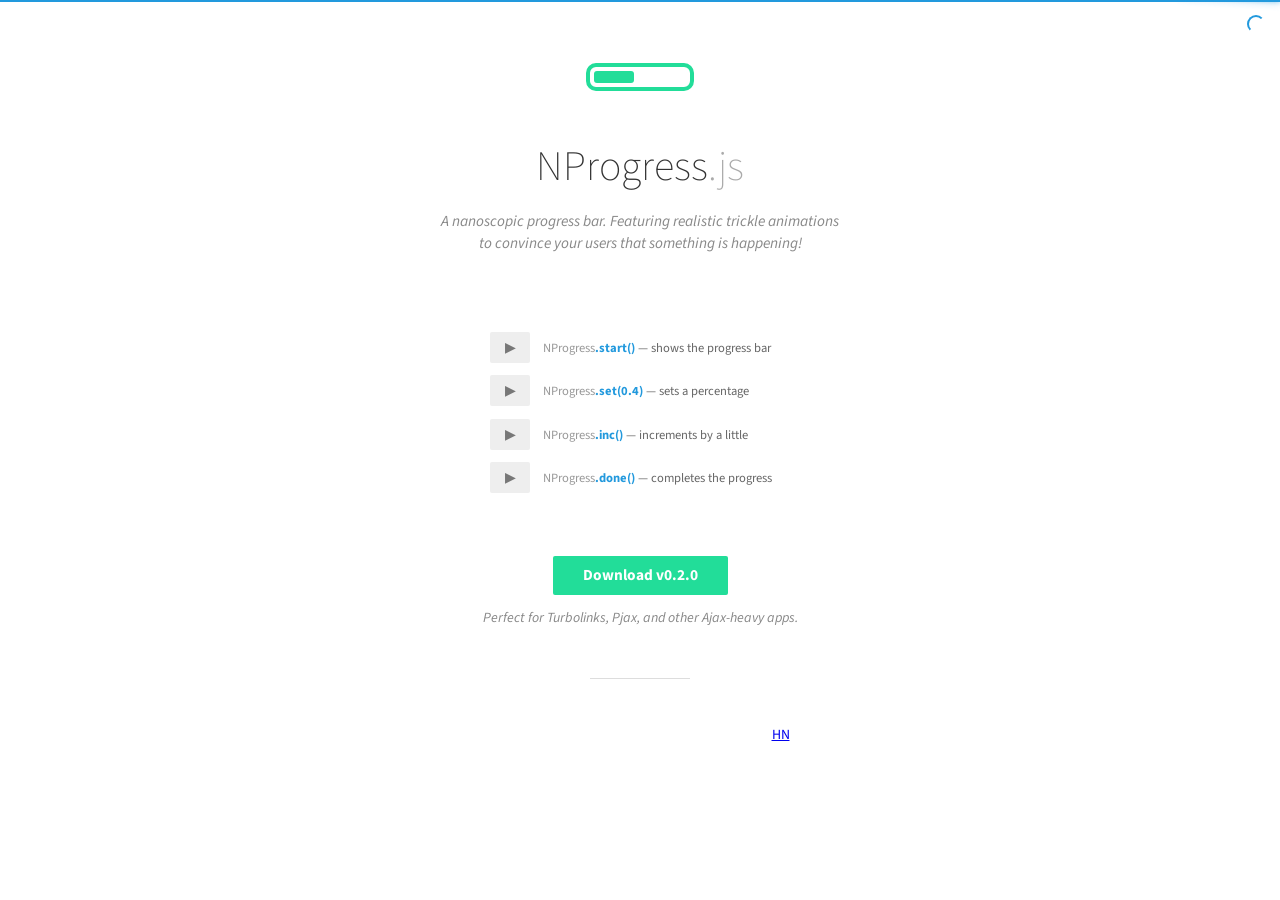
<file: assets/vendors/nprogress/index.html>
<!DOCTYPE html>
<html lang='en'>
<head>
  <meta charset='utf-8'>
  <title>NProgress: slim progress bars in JavaScript</title>
  <link href='support/style.css' rel='stylesheet' />
  <link href='nprogress.css' rel='stylesheet' />

  <meta name="viewport" content="width=device-width">
  <link href='http://fonts.googleapis.com/css?family=Source+Sans+Pro:200,400,700,400italic' rel='stylesheet' type='text/css'>
  
  <script src="https://code.jquery.com/jquery-1.11.2.min.js"></script>
  <script src='nprogress.js'></script>

  <script>if(location.hostname.match(/ricostacruz\.com$/)){var _gaq=_gaq||[];_gaq.push(["_setAccount","UA-20473929-1"]),_gaq.push(["_trackPageview"]),function(){var a=document.createElement("script");a.type="text/javascript",a.async=!0,a.src=("https:"==document.location.protocol?"https://ssl":"http://www")+".google-analytics.com/ga.js";var b=document.getElementsByTagName("script")[0];b.parentNode.insertBefore(a,b)}()}</script>
</head>

<body style='display: none'>
  <header class='page-header'>
    <span class='nprogress-logo fade out'></span>
    <h1>NProgress<i>.js</i></h1>
    <p class='fade out brief big'>A nanoscopic progress bar. Featuring realistic
    trickle animations to convince your users that something is happening!</p>
  </header>

  <div class='contents fade out'>
    <div class='controls'>
      <p>
        <button class='button play' id='b-0'></button>
        <i>NProgress</i><b>.start()</b>
        &mdash;
        shows the progress bar
      </p>
      <p>
        <button class='button play' id='b-40'></button>
        <i>NProgress</i><b>.set(0.4)</b>
        &mdash;
        sets a percentage
      </p>
      <p>
        <button class='button play' id='b-inc'></button>
        <i>NProgress</i><b>.inc()</b>
        &mdash;
        increments by a little
      </p>
      <p>
        <button class='button play' id='b-100'></button>
        <i>NProgress</i><b>.done()</b>
        &mdash;
        completes the progress
      </p>
    </div>
    <div class='actions'>
      <a href='https://github.com/rstacruz/nprogress' class='button primary big'>
        Download
        v<span class='version'></span>
      </a>
      <p class='brief'>Perfect for Turbolinks, Pjax, and other Ajax-heavy apps.</p>
    </div>
    <div class='hr-rule'></div>
    <div class='share-buttons'>
      <iframe src="http://ghbtns.com/github-btn.html?user=rstacruz&repo=nprogress&type=watch&count=true"
          allowtransparency="true" frameborder="0" scrolling="0" width="100" height="20"></iframe>
      <iframe src="http://ghbtns.com/github-btn.html?user=rstacruz&type=follow&count=true"
          allowtransparency="true" frameborder="0" scrolling="0" width="175" height="20"></iframe>
      <a href="https://news.ycombinator.com/submit" class="hn-button" data-title="NProgress" data-url="http://ricostacruz.com/nprogress/" data-count="horizontal" data-style="twitter">HN</a>
    </div>
  </div>

  <script>
    $('body').show();
    $('.version').text(NProgress.version);
    NProgress.start();
    setTimeout(function() { NProgress.done(); $('.fade').removeClass('out'); }, 1000);

    $("#b-0").click(function() { NProgress.start(); });
    $("#b-40").click(function() { NProgress.set(0.4); });
    $("#b-inc").click(function() { NProgress.inc(); });
    $("#b-100").click(function() { NProgress.done(); });
  </script>

  <script>var HN=[];HN.factory=function(e){return function(){HN.push([e].concat(Array.prototype.slice.call(arguments,0)))};},HN.on=HN.factory("on"),HN.once=HN.factory("once"),HN.off=HN.factory("off"),HN.emit=HN.factory("emit"),HN.load=function(){var e="hn-button.js";if(document.getElementById(e))return;var t=document.createElement("script");t.id=e,t.src="//hn-button.herokuapp.com/hn-button.js";var n=document.getElementsByTagName("script")[0];n.parentNode.insertBefore(t,n)},HN.load();</script>
</body>
</html>
</file>
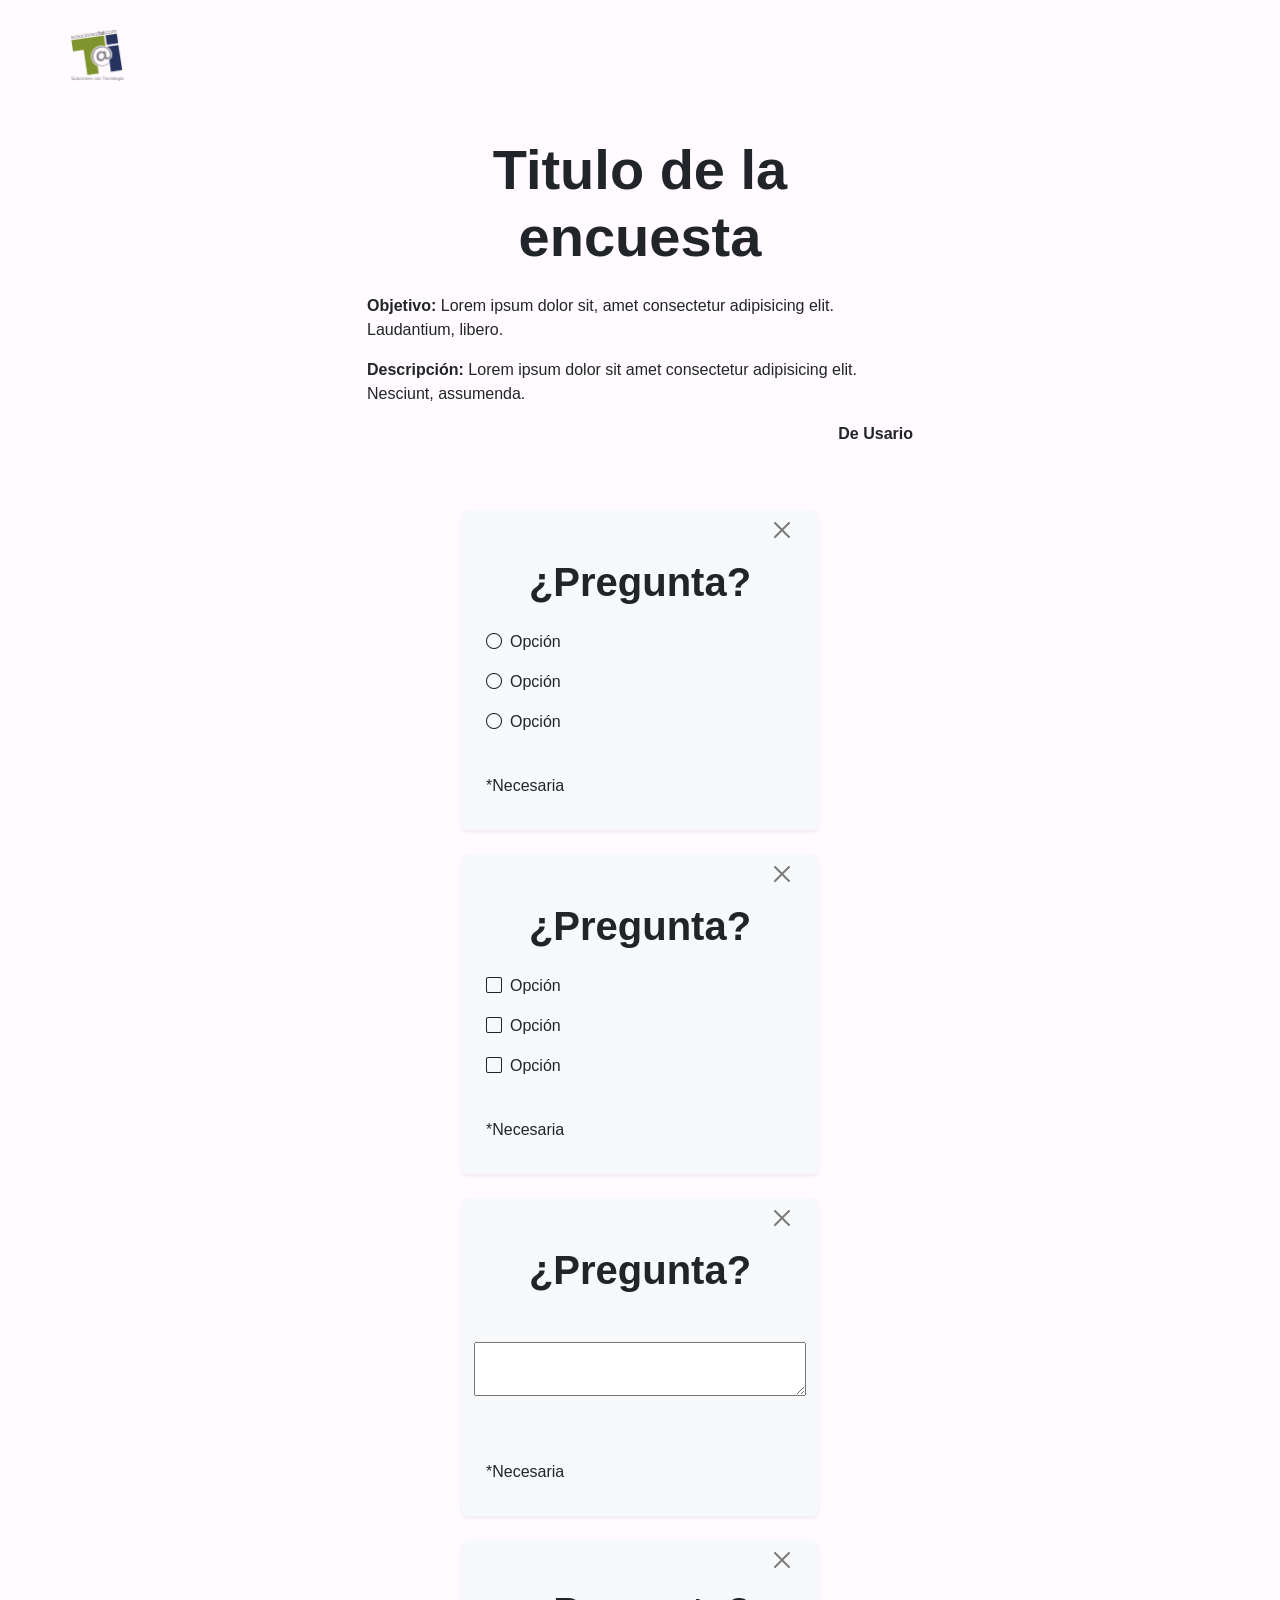
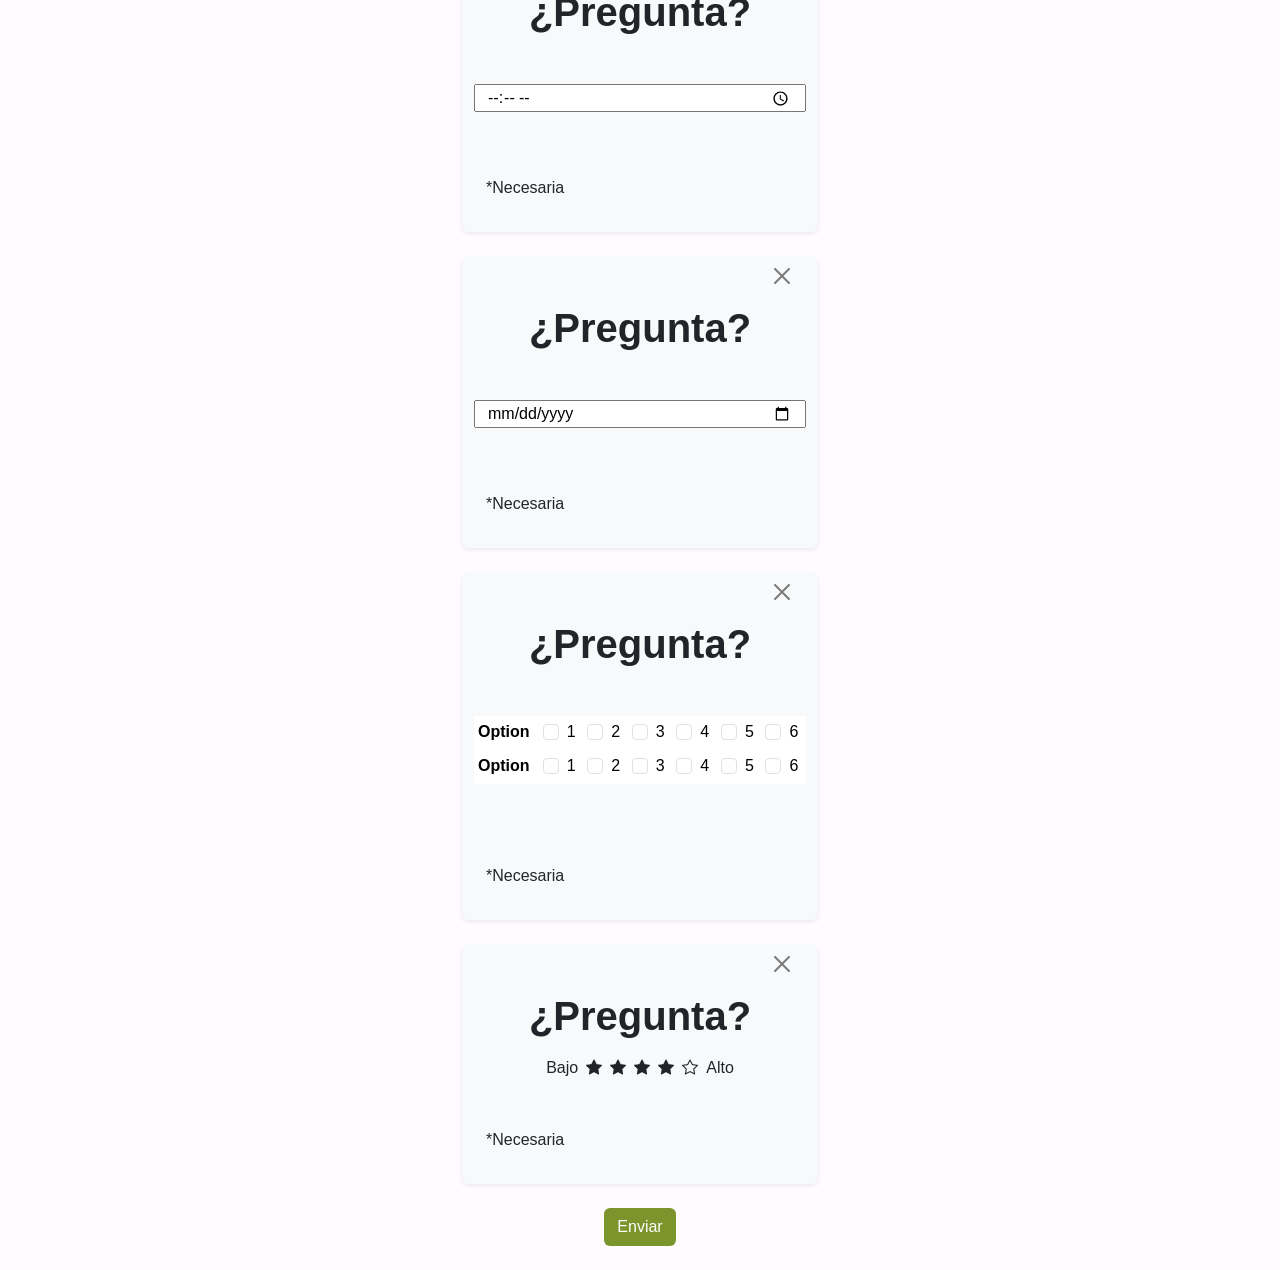
<file: surveyAnswer.html>
<!doctype html>
<html lang="en">

<head>
    <!-- Required meta tags -->
    <meta charset="utf-8">
    <meta name="viewport" content="width=device-width, initial-scale=1">

    <!-- Bootstrap CSS -->
    <link href="https://cdn.jsdelivr.net/npm/bootstrap@5.0.2/dist/css/bootstrap.min.css" rel="stylesheet"
        integrity="sha384-EVSTQN3/azprG1Anm3QDgpJLIm9Nao0Yz1ztcQTwFspd3yD65VohhpuuCOmLASjC" crossorigin="anonymous">
    <link rel="stylesheet" href="css/style.css">
    <link rel="stylesheet" href="https://cdn.jsdelivr.net/npm/bootstrap-icons@1.6.1/font/bootstrap-icons.css">
    <title>Solucionestai Módulo encuestas</title>
    <link rel="shortcut icon" href="./img/favicon/favicon.png" type="image/png">
    <meta name="description" content="Aplicación Web Progresiva de un módulo de encuestas automatizado y entrega de resultados">

    <!-- Windows  -->
    <meta name="msapplication-navbutton-color" content="#24345c">
    <meta name="msapplication-TileColor" content="#7c942c">

    <!-- Android  -->
    <meta name="theme-color" content="#7c942c">
    <meta name="mobile-web-app-capable" content="yes">

    <!-- Night Mode  -->
    <meta name="nightmode" content="enable">

    <!--Optimización-->
    <meta name="MobileOptimized" content="width">
    <meta name="HandheldFriendly" content="true">
    <!--Apple (IOS)-->
    <meta name="apple-mobile-web-app-capable" content="yes">
    <meta name="apple-mobile-web-app-status-bar-style" content="black-translucent">
    <link rel="apple-touch-icon" href="./img/favicon/favicon.png">
    <link rel="apple-touch-startup-image" href="./img/favicon/favicon-512x512.png">
</head>

<body>
    <div class="container p-0">
        <nav class="navbar navbar-light py-4">

            <a class="navbar-brand" href=""><img src="img/circle-cropped.png" width="54"></a>
            
        </nav>
    </div>

    <div class="container">
        <div class="row justify-content-center align-items-center">
            <div class="col-lg-6 col-8">

                <h1 class="text-center fw-bolder my-4 display-4">Titulo de la encuesta</h1>
                <div class="mt-4">
                    <p><b>Objetivo:</b> Lorem ipsum dolor sit, amet consectetur adipisicing elit. Laudantium, libero.
                    </p>
                    <p><b>Descripción:</b> Lorem ipsum dolor sit amet consectetur adipisicing elit. Nesciunt, assumenda.
                    </p>
                    <p class="text-end fw-bolder">De Usario</p>
                </div>

            </div>
        </div>
    </div>

    <div class="container mt-4">
        <div class="row justify-content-center">
            <div class="col-lg-4 col-10">

                <div class="card border-0 shadow-sm bg-light px-4 d-flex my-4">
                    <button type="button" class="btn-close my-2 ms-auto btn-sm" aria-label="Close"></button>

                    <div class="row my-2">
                        <h1 class="fw-bolder text-center">¿Pregunta?</h1>
                    </div>

                    <div class="row align-items-center my-2">
                        <div class="col d-flex align-items-center gap-2">
                            <i class="bi bi-circle"></i>
                            <label for="">Opción</label>
                        </div>
                    </div>

                    <div class="row align-items-center my-2">
                        <div class="col d-flex align-items-center gap-2">
                            <i class="bi bi-circle"></i>
                            <label for="">Opción</label>
                        </div>
                    </div>

                    <div class="row align-items-center my-2">
                        <div class="col d-flex align-items-center gap-2">
                            <i class="bi bi-circle"></i>
                            <label for="">Opción</label>
                        </div>
                    </div>
                    <div class="row align-items-center my-2 py-4">
                        <div class="col">
                            <label for="">*Necesaria</label>
                        </div>
                    </div>

                </div>

                <div class="card border-0 shadow-sm bg-light px-4 d-flex my-4">
                    <button type="button" class="btn-close my-2 ms-auto btn-sm" aria-label="Close"></button>

                    <div class="row my-2">
                        <h1 class="fw-bolder text-center">¿Pregunta?</h1>
                    </div>

                    <div class="row align-items-center my-2">
                        <div class="col d-flex align-items-center gap-2">
                            <i class="bi bi-square"></i>
                            <label for="">Opción</label>
                        </div>
                    </div>

                    <div class="row align-items-center my-2">
                        <div class="col d-flex align-items-center gap-2">
                            <i class="bi bi-square"></i>
                            <label for="">Opción</label>
                        </div>
                    </div>

                    <div class="row align-items-center my-2">
                        <div class="col d-flex align-items-center gap-2">
                            <i class="bi bi-square"></i>
                            <label for="">Opción</label>
                        </div>
                    </div>
                    <div class="row align-items-center my-2 py-4">
                        <div class="col">
                            <label for="">*Necesaria</label>
                        </div>
                    </div>

                </div>

                <div class="card border-0 shadow-sm bg-light px-4 d-flex my-4">
                    <button type="button" class="btn-close my-2 ms-auto btn-sm" aria-label="Close"></button>
                    <div class="row my-2">
                        <h1 class="fw-bolder text-center">¿Pregunta?</h1>
                    </div>
                    <div class="row align-items-center my-2 py-4">
                        <textarea name="" id=""></textarea>
                    </div>
                    <div class="row align-items-center my-2 py-4">
                        <div class="col">
                            <label for="">*Necesaria</label>
                        </div>
                    </div>
                </div>

                <div class="card border-0 shadow-sm bg-light px-4 d-flex my-4">
                    <button type="button" class="btn-close my-2 ms-auto btn-sm" aria-label="Close"></button>
                    <div class="row my-2">
                        <h1 class="fw-bolder text-center">¿Pregunta?</h1>
                    </div>
                    <div class="row align-items-center my-2 py-4">
                        <input type="time" name="" id="">
                    </div>
                    <div class="row align-items-center my-2 py-4">
                        <div class="col">
                            <label for="">*Necesaria</label>
                        </div>
                    </div>
                </div>

                <div class="card border-0 shadow-sm bg-light px-4 d-flex my-4">
                    <button type="button" class="btn-close my-2 ms-auto btn-sm" aria-label="Close"></button>
                    <div class="row my-2">
                        <h1 class="fw-bolder text-center">¿Pregunta?</h1>
                    </div>
                    <div class="row align-items-center my-2 py-4">
                        <input type="date" name="" id="">
                    </div>
                    <div class="row align-items-center my-2 py-4">
                        <div class="col">
                            <label for="">*Necesaria</label>
                        </div>
                    </div>
                </div>

                <div class="card border-0 shadow-sm bg-light px-4 d-flex my-4">
                    <button type="button" class="btn-close my-2 ms-auto btn-sm" aria-label="Close"></button>
                    <div class="row my-2">
                        <h1 class="fw-bolder text-center">¿Pregunta?</h1>
                    </div>
                    <div class="row align-items-center my-2 py-4">
                        <table class="table table-sm table-borderless table-responsive">
                            <tbody>
                  
                              <tr>
                                <th scope="row">Option</th>
                                <td>
                                  <div class="form-check">
                                    <input class="form-check-input" type="checkbox" name="a" id="a" value="a">
                                    <label class="form-check-label" for="a">
                                      1
                                    </label>
                                  </div>
                                </td>
                  
                                <td>
                                  <div class="form-check">
                                    <input class="form-check-input" type="checkbox" name="a" id="a" value="a">
                                    <label class="form-check-label" for="a">
                                      2
                                    </label>
                                  </div>
                                </td>
                  
                                <td>
                                  <div class="form-check">
                                    <input class="form-check-input" type="checkbox" name="a" id="a" value="a">
                                    <label class="form-check-label" for="a">
                                      3
                                    </label>
                                  </div>
                                </td>
                  
                                <td>
                                  <div class="form-check">
                                    <input class="form-check-input" type="checkbox" name="a" id="a" value="a">
                                    <label class="form-check-label" for="a">
                                      4
                                    </label>
                                  </div>
                                </td>
                  
                                <td>
                                  <div class="form-check">
                                    <input class="form-check-input" type="checkbox" name="a" id="a" value="a">
                                    <label class="form-check-label" for="a">
                                      5
                                    </label>
                                  </div>
                                </td>
                  
                                <td>
                                  <div class="form-check">
                                    <input class="form-check-input" type="checkbox" name="a" id="a" value="a">
                                    <label class="form-check-label" for="a">
                                      6
                                    </label>
                                  </div>
                                </td>
                              </tr>
                  
                              <tr>
                                <th scope="row">Option</th>
                                <td>
                                  <div class="form-check">
                                    <input class="form-check-input" type="checkbox" name="b" id="b" value="b">
                                    <label class="form-check-label" for="b">
                                      1
                                    </label>
                                  </div>
                                </td>
                  
                                <td>
                                  <div class="form-check">
                                    <input class="form-check-input" type="checkbox" name="b" id="b" value="b">
                                    <label class="form-check-label" for="b">
                                      2
                                    </label>
                                  </div>
                                </td>
                  
                                <td>
                                  <div class="form-check">
                                    <input class="form-check-input" type="checkbox" name="b" id="b" value="b">
                                    <label class="form-check-label" for="b">
                                      3
                                    </label>
                                  </div>
                                </td>
                  
                                <td>
                                  <div class="form-check">
                                    <input class="form-check-input" type="checkbox" name="b" id="b" value="b">
                                    <label class="form-check-label" for="b">
                                      4
                                    </label>
                                  </div>
                                </td>
                  
                                <td>
                                  <div class="form-check">
                                    <input class="form-check-input" type="checkbox" name="b" id="b" value="b">
                                    <label class="form-check-label" for="b">
                                      5
                                    </label>
                                  </div>
                                </td>
                  
                                <td>
                                  <div class="form-check">
                                    <input class="form-check-input" type="checkbox" name="b" id="b" value="b">
                                    <label class="form-check-label" for="b">
                                      6
                                    </label>
                                  </div>
                                </td>
                              </tr>
                  
                            </tbody>
                          </table>
                    </div>
                    <div class="row align-items-center my-2 py-4">
                        <div class="col">
                            <label for="">*Necesaria</label>
                        </div>
                    </div>
                </div>

                <div class="card border-0 shadow-sm bg-light px-4 d-flex my-4">
                    <button type="button" class="btn-close my-2 ms-auto btn-sm" aria-label="Close"></button>
                    <div class="row my-2">
                        <h1 class="fw-bolder text-center">¿Pregunta?</h1>
                    </div>
                    <div class="row">
                        <div class="col d-flex gap-2 justify-content-center">
                            <p>Bajo</p>
                            <i class="bi bi-star-fill"></i>
                            <i class="bi bi-star-fill"></i>
                            <i class="bi bi-star-fill"></i>
                            <i class="bi bi-star-fill"></i>
                            <i class="bi bi-star"></i>
                            <p>Alto</p>
                        </div>
                    </div>
                    <div class="row align-items-center my-2 py-4">
                        <div class="col">
                            <label for="">*Necesaria</label>
                        </div>
                    </div>
                </div>

                <div class="text-center my-4">
                    <button class="btn bg-green" type="submit">Enviar</button>
                </div>

            </div>
        </div>
    </div>


    <!-- Optional JavaScript; choose one of the two! -->

    <!-- Option 1: Bootstrap Bundle with Popper -->
    <script src="https://cdn.jsdelivr.net/npm/bootstrap@5.0.2/dist/js/bootstrap.bundle.min.js"
        integrity="sha384-MrcW6ZMFYlzcLA8Nl+NtUVF0sA7MsXsP1UyJoMp4YLEuNSfAP+JcXn/tWtIaxVXM" crossorigin="anonymous">
    </script>



    <!-- Option 2: Separate Popper and Bootstrap JS -->
    <!--
    <script src="https://cdn.jsdelivr.net/npm/@popperjs/core@2.9.2/dist/umd/popper.min.js" integrity="sha384-IQsoLXl5PILFhosVNubq5LC7Qb9DXgDA9i+tQ8Zj3iwWAwPtgFTxbJ8NT4GN1R8p" crossorigin="anonymous"></script>
    <script src="https://cdn.jsdelivr.net/npm/bootstrap@5.0.2/dist/js/bootstrap.min.js" integrity="sha384-cVKIPhGWiC2Al4u+LWgxfKTRIcfu0JTxR+EQDz/bgldoEyl4H0zUF0QKbrJ0EcQF" crossorigin="anonymous"></script>
    -->
</body>

</html>
</file>
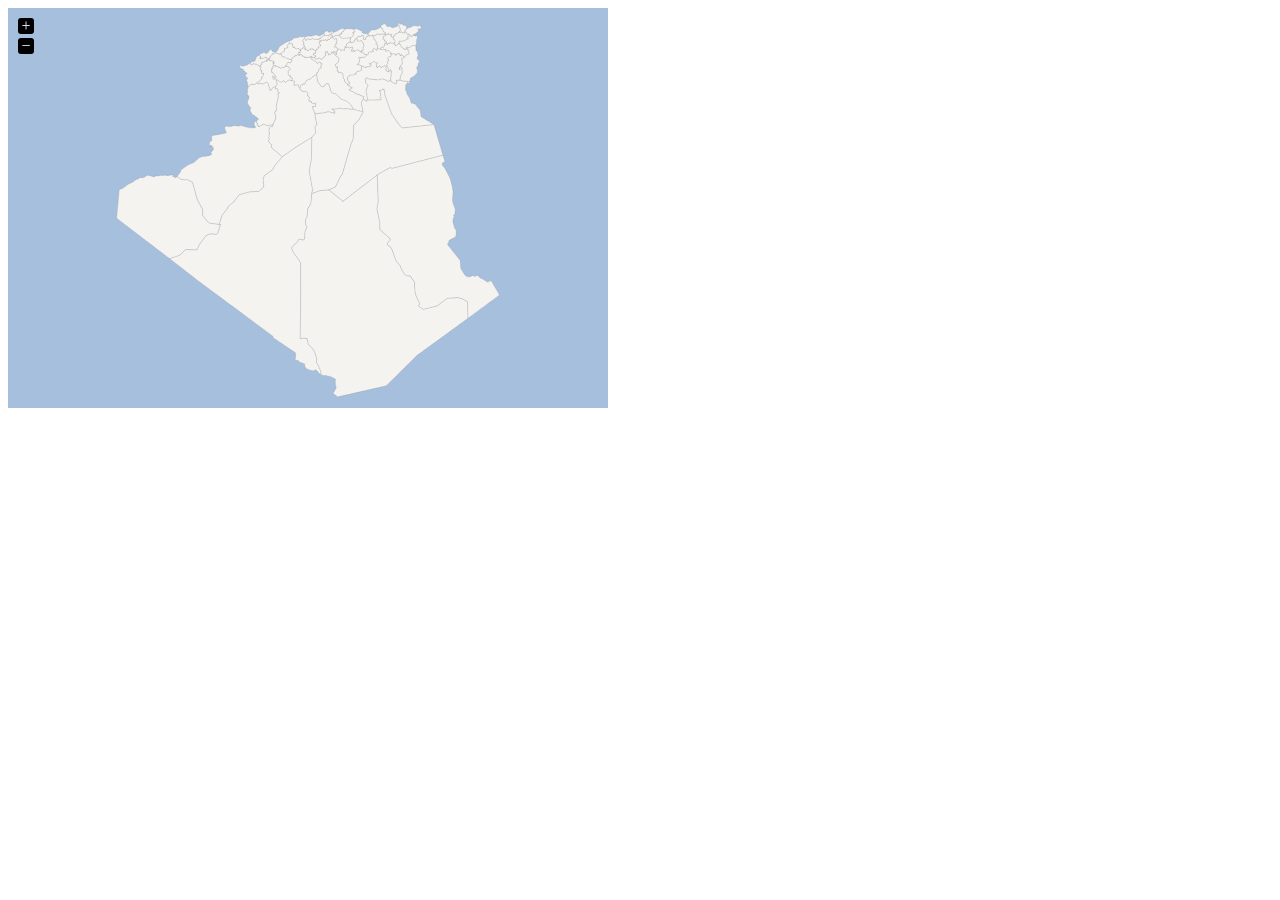
<file: assets/vendors/jqvmap/examples/algeria.html>
<?xml version="1.0" encoding="UTF-8"?>
<!DOCTYPE html PUBLIC "-//W3C//DTD XHTML 1.0 Strict//EN" "http://www.w3.org/TR/xhtml1/DTD/xhtml1-strict.dtd">
<html xmlns="http://www.w3.org/1999/xhtml" xml:lang="en" lang="en">
  <head>
    <title>JQVMap - Algeria Map</title>
    <meta content="text/html; charset=utf-8" http-equiv="Content-Type">

    <link href="../dist/jqvmap.css" media="screen" rel="stylesheet" type="text/css"/>

    <script type="text/javascript" src="http://code.jquery.com/jquery-1.11.3.min.js"></script>
    <script type="text/javascript" src="../dist/jquery.vmap.js"></script>
    <script type="text/javascript" src="../dist/maps/jquery.vmap.algeria.js" charset="utf-8"></script>

    <script>
      jQuery(document).ready(function () {
        jQuery('#vmap').vectorMap({
          map: 'dz_fr',
          enableZoom: true,
          showTooltip: true
        });
      });
    </script>
  </head>
  <body>
    <div id="vmap" style="width: 600px; height: 400px;"></div>
  </body>
</html>
</file>
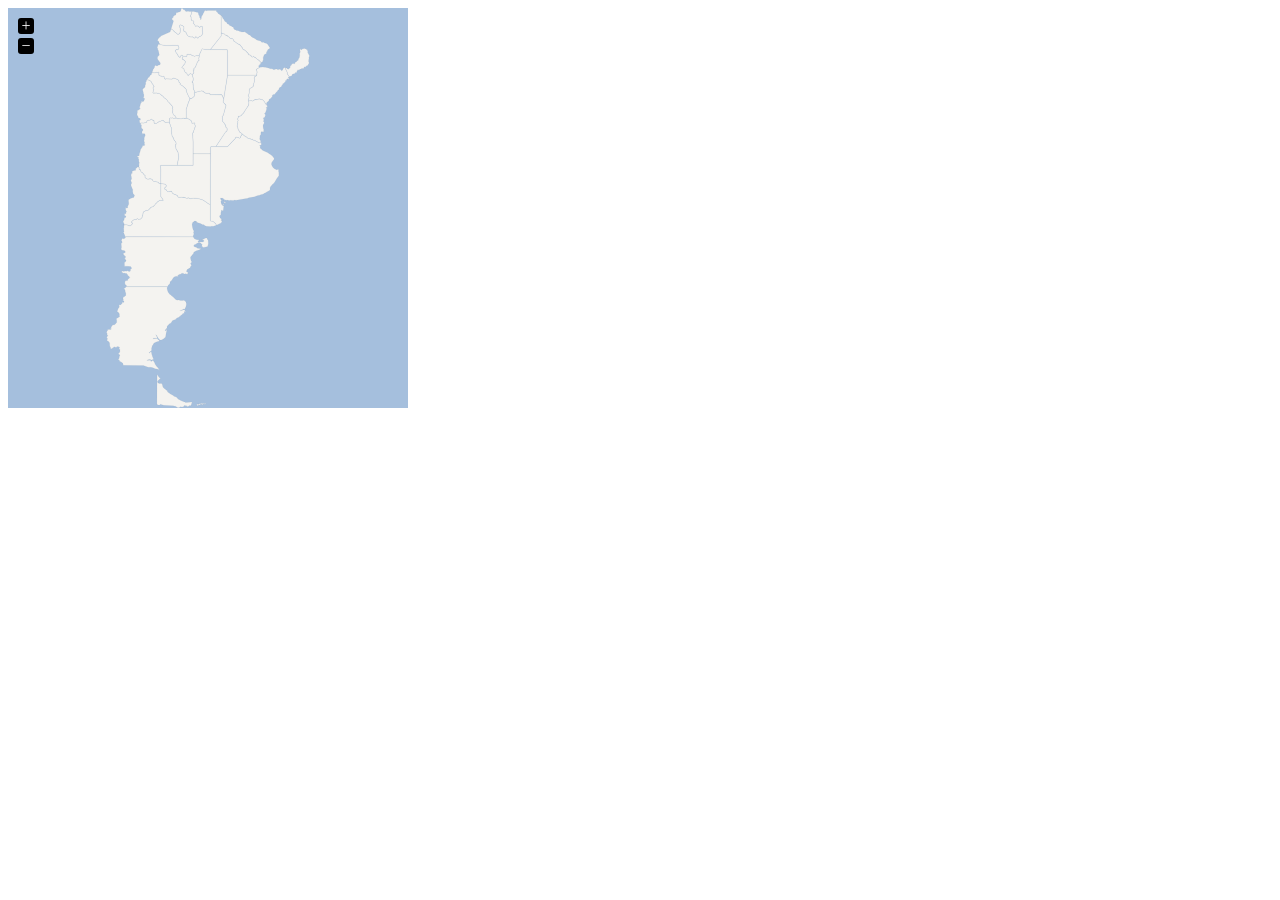
<file: assets/vendors/jqvmap/examples/argentina.html>
<?xml version="1.0" encoding="UTF-8"?>
<!DOCTYPE html PUBLIC "-//W3C//DTD XHTML 1.0 Strict//EN" "http://www.w3.org/TR/xhtml1/DTD/xhtml1-strict.dtd">
<html xmlns="http://www.w3.org/1999/xhtml" xml:lang="en" lang="en">
  <head>
    <title>JQVMap - Argentina Map</title>
    <meta content="text/html; charset=utf-8" http-equiv="Content-Type">

    <link href="../dist/jqvmap.css" media="screen" rel="stylesheet" type="text/css"/>

    <script type="text/javascript" src="http://code.jquery.com/jquery-1.11.3.min.js"></script>
    <script type="text/javascript" src="../dist/jquery.vmap.js"></script>
    <script type="text/javascript" src="../dist/maps/jquery.vmap.argentina.js" charset="utf-8"></script>

    <script>
      jQuery(document).ready(function () {
        jQuery('#vmap').vectorMap({
          map: 'argentina_en',
          onRegionClick: function (element, code, region) {
            var message = 'You clicked "'
              + region
              + '" which has the code: '
              + code.toUpperCase();

            alert(message);
          }
        });
      });
    </script>
  </head>
  <body>
    <div id="vmap" style="width: 400px; height: 400px;"></div>
  </body>
</html>
</file>
<file: assets/vendors/nprogress/support/style.css>
i, b {
  font-style: normal;
  font-weight: 400;
}

body, html {
  padding: 0;
  margin: 0;
}

body {
  background: white;
}

body, td, input, textarea {
  font-family: source sans pro, sans-serif;
  font-size: 14px;
  line-height: 1.5;
  color: #222;
}

button {
  cursor: pointer;
}

* {
  text-rendering: optimizeLegibility;
  -webkit-font-smoothing: antialiased;
}

.nprogress-logo {
  display: inline-block;

  width: 100px;
  height: 20px;
  border: solid 4px #2d9;
  border-radius: 10px;

  position: relative;
}
.nprogress-logo:after {
  content: '';
  display: block;

  position: absolute;
  top: 4px;
  left: 4px;
  bottom: 4px;
  width: 40%;

  background: #2d9;
  border-radius: 3px;
}

.fade {
  transition: all 300ms linear 700ms;
  -webkit-transform: translate3d(0,0,0);
  -moz-transform: translate3d(0,0,0);
  -ms-transform: translate3d(0,0,0);
  -o-transform: translate3d(0,0,0);
  transform: translate3d(0,0,0);
  opacity: 1;
}

.fade.out {
  opacity: 0;
}

button {
  margin: 0;
  padding: 0;
  border: 0;
  outline: 0;
}

.button {
  display: inline-block;
  text-decoration: none;

  background: #eee;
  color: #777;
  border-radius: 2px;

  padding: 8px 10px;
  font-weight: 700;
  text-align: left;
}

.button.play:before {
  content: '\25b6';
}

.button:hover {
  background: #2d9;
  color: #fff;
}

.button.primary {
  background: #2d9;
  color: #fff;
}
.button.primary:hover {
  background: #1c8;
}

.button:active {
  background: #2d9;
  box-shadow: inset 0 0 4px rgba(0, 0, 0, 0.6);
}

.controls {
  text-align: left;
  margin: 0 auto;
  max-width: 300px;
  color: #666;
}

.controls .button {
  width: 40px;
  margin-right: 10px;
  text-align: center;
}

.controls i {
  color: #999;
}

.controls b {
  color: #29d;
  font-weight: 700;
}

.controls {
  font-size: 0.9em;
}

.page-header {
  text-align: center;
  max-width: 400px;
  padding: 3em 20px;
  margin: 0 auto;
}

.page-header h1 {
  font-size: 2.0em;
  text-align: center;
  font-weight: 200;
  line-height: 1.3;
  color: #333;
  margin: 0;
}

p.brief {
  line-height: 1.4;
  font-style: italic;
  color: #888;
}

p.brief.big {
  font-size: 1.1em;
}

@media (min-width: 480px) {
  .page-header h1 {
    margin-top: 1em;
    margin-bottom: 0.4em;
  }
}

.page-header h1 i {
  color: #aaa;
  font-style: normal;
  font-weight: 200;
}

@media (min-width: 480px) {
  .page-header h1 {
    font-size: 3em; }
  .page-header {
    padding: 4.5em 20px 3.5em 20px;
  }
}

/* --- */

.actions {
  text-align: center;
  margin: 2em 0;
}

@media (min-width: 480px) {
  .actions {
    margin: 4.5em 0 3.5em 0;
  }
}

.big.button {
  padding-left: 30px;
  padding-right: 30px;
  font-size: 1.1em;
}


/* ---- */

div.hr-rule {
  height: 1px;
  width: 100px;
  margin: 40px auto;
  background: #ddd;
}
.share-buttons {
  margin: 0 auto;
  text-align: center;
}
</file>
<file: assets/vendors/nprogress/nprogress.css>
/* Make clicks pass-through */
#nprogress {
  pointer-events: none;
}

#nprogress .bar {
  background: #29d;

  position: fixed;
  z-index: 1031;
  top: 0;
  left: 0;

  width: 100%;
  height: 2px;
}

/* Fancy blur effect */
#nprogress .peg {
  display: block;
  position: absolute;
  right: 0px;
  width: 100px;
  height: 100%;
  box-shadow: 0 0 10px #29d, 0 0 5px #29d;
  opacity: 1.0;

  -webkit-transform: rotate(3deg) translate(0px, -4px);
      -ms-transform: rotate(3deg) translate(0px, -4px);
          transform: rotate(3deg) translate(0px, -4px);
}

/* Remove these to get rid of the spinner */
#nprogress .spinner {
  display: block;
  position: fixed;
  z-index: 1031;
  top: 15px;
  right: 15px;
}

#nprogress .spinner-icon {
  width: 18px;
  height: 18px;
  box-sizing: border-box;

  border: solid 2px transparent;
  border-top-color: #29d;
  border-left-color: #29d;
  border-radius: 50%;

  -webkit-animation: nprogress-spinner 400ms linear infinite;
          animation: nprogress-spinner 400ms linear infinite;
}

.nprogress-custom-parent {
  overflow: hidden;
  position: relative;
}

.nprogress-custom-parent #nprogress .spinner,
.nprogress-custom-parent #nprogress .bar {
  position: absolute;
}

@-webkit-keyframes nprogress-spinner {
  0%   { -webkit-transform: rotate(0deg); }
  100% { -webkit-transform: rotate(360deg); }
}
@keyframes nprogress-spinner {
  0%   { transform: rotate(0deg); }
  100% { transform: rotate(360deg); }
}
</file>
<file: css/style.css>
:root {
    --green: #7c942c !important;
    --blue: #24345c !important;
    --snow: #fffbffff !important;
}

body {
    background-color: var(--snow);
    font-family: 'Poppins', sans-serif;
}


.text-green {
    color: var(--green);
}

.text-blue {
    color: var(--blue);
}

.bg-blue {
    background-color: var(--blue);
    color: white;
}

.bg-green {
    background-color: var(--green);
    color: white;
}

#video video{
    width: 100%;
    height: 540px;
}

@media(max-width: 999px){
    #video video{
        width: 100%;
        height: 480px;
    }
}

@media(max-width: 768px){
    #video video{
        width: 100%;
        height: 360px;
    }
}

@media(max-width: 500px){
    #video video{
        width: 100%;
        height: 315px;
    }
}
</file>
<file: assets/vendors/jqvmap/dist/jqvmap.css>
.jqvmap-label
{
	position: absolute;
	display: none;
	-webkit-border-radius: 3px;
	-moz-border-radius: 3px;
	border-radius: 3px;
	background: #292929;
	color: white;
	font-family: sans-serif, Verdana;
	font-size: smaller;
	padding: 3px;
  pointer-events:none;
}
.jqvmap-pin {
  pointer-events:none;
}
.jqvmap-zoomin, .jqvmap-zoomout
{
	position: absolute;
	left: 10px;
	-webkit-border-radius: 3px;
	-moz-border-radius: 3px;
	border-radius: 3px;
	background: #000000;
	padding: 3px;
	color: white;
	min-width: 10px;
	min-height: 10px;
	cursor: pointer;
	line-height: 10px;
	text-align: center;
}
.jqvmap-zoomin
{
	top: 10px;
}
.jqvmap-zoomout
{
	top: 30px;
}
.jqvmap-region
{
  cursor: pointer;
}
.jqvmap-ajax_response
{
  width: 100%;
  height: 500px;
}
</file>
